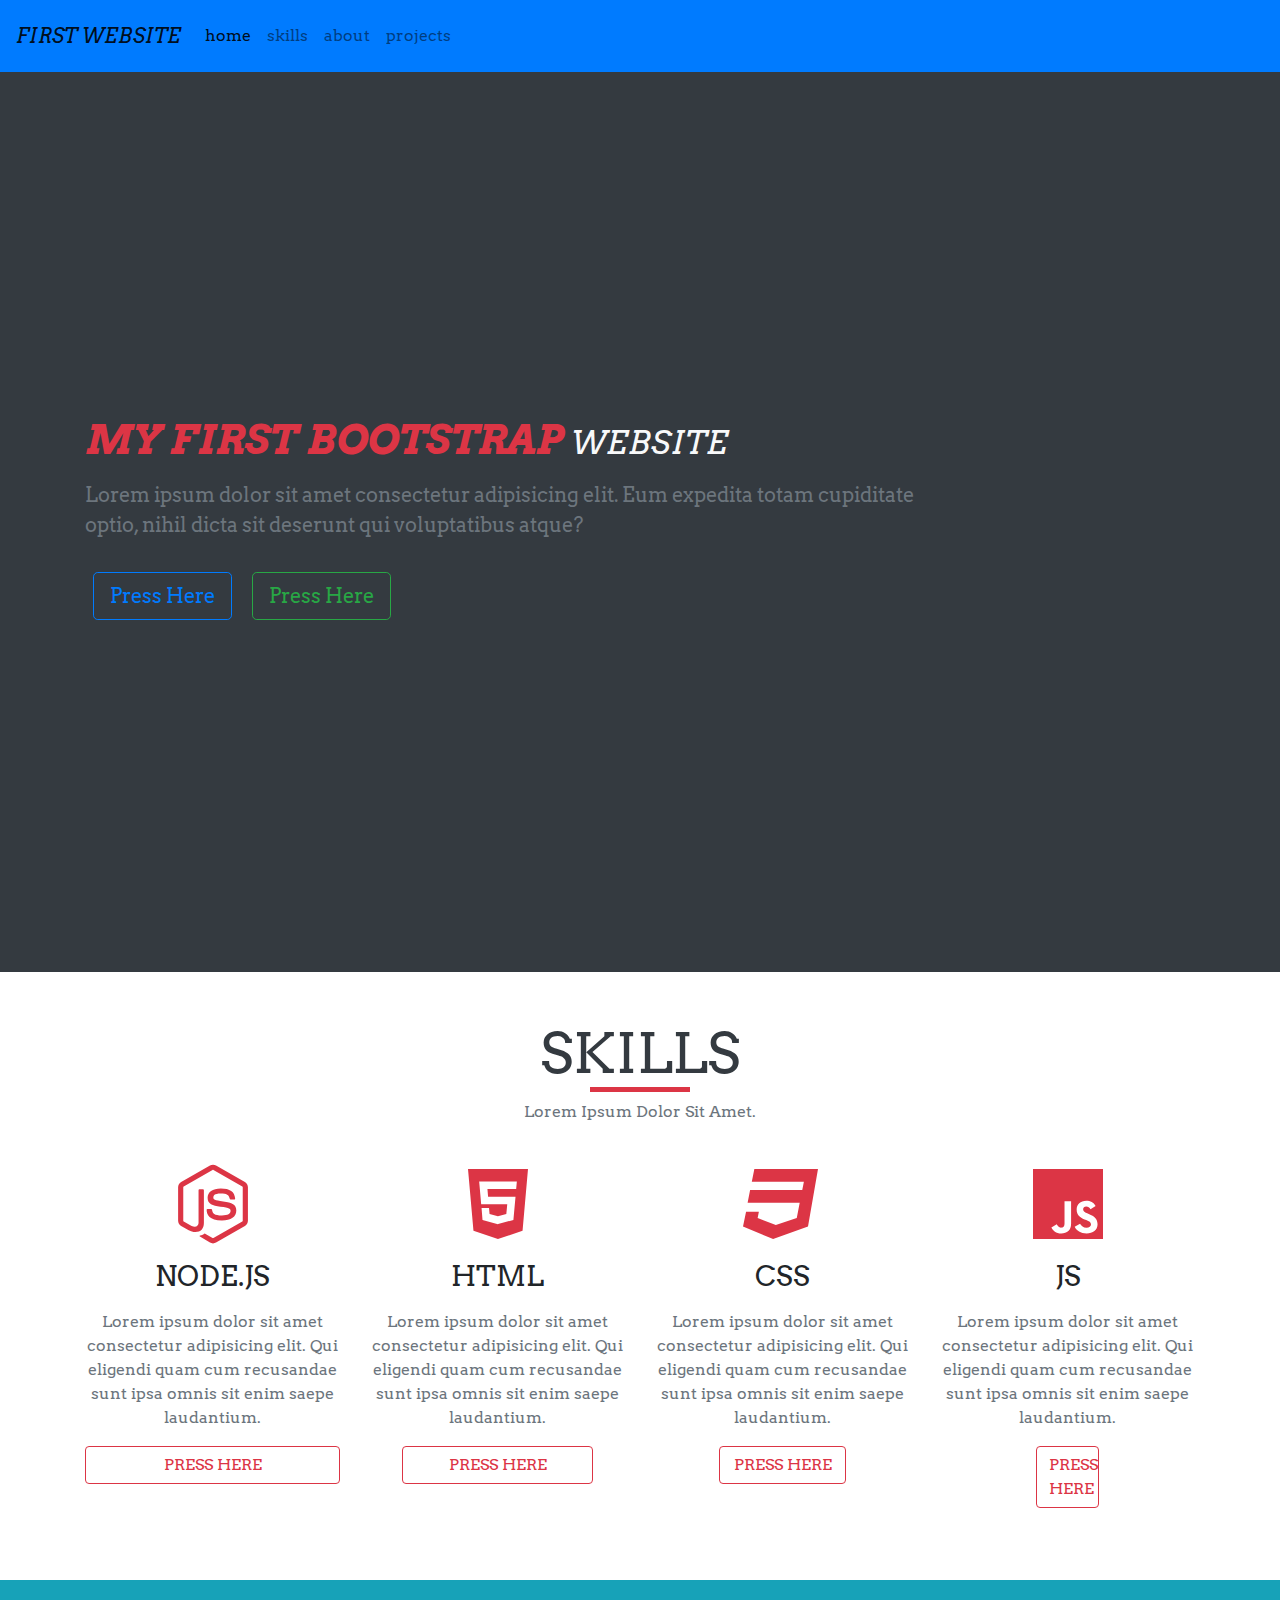
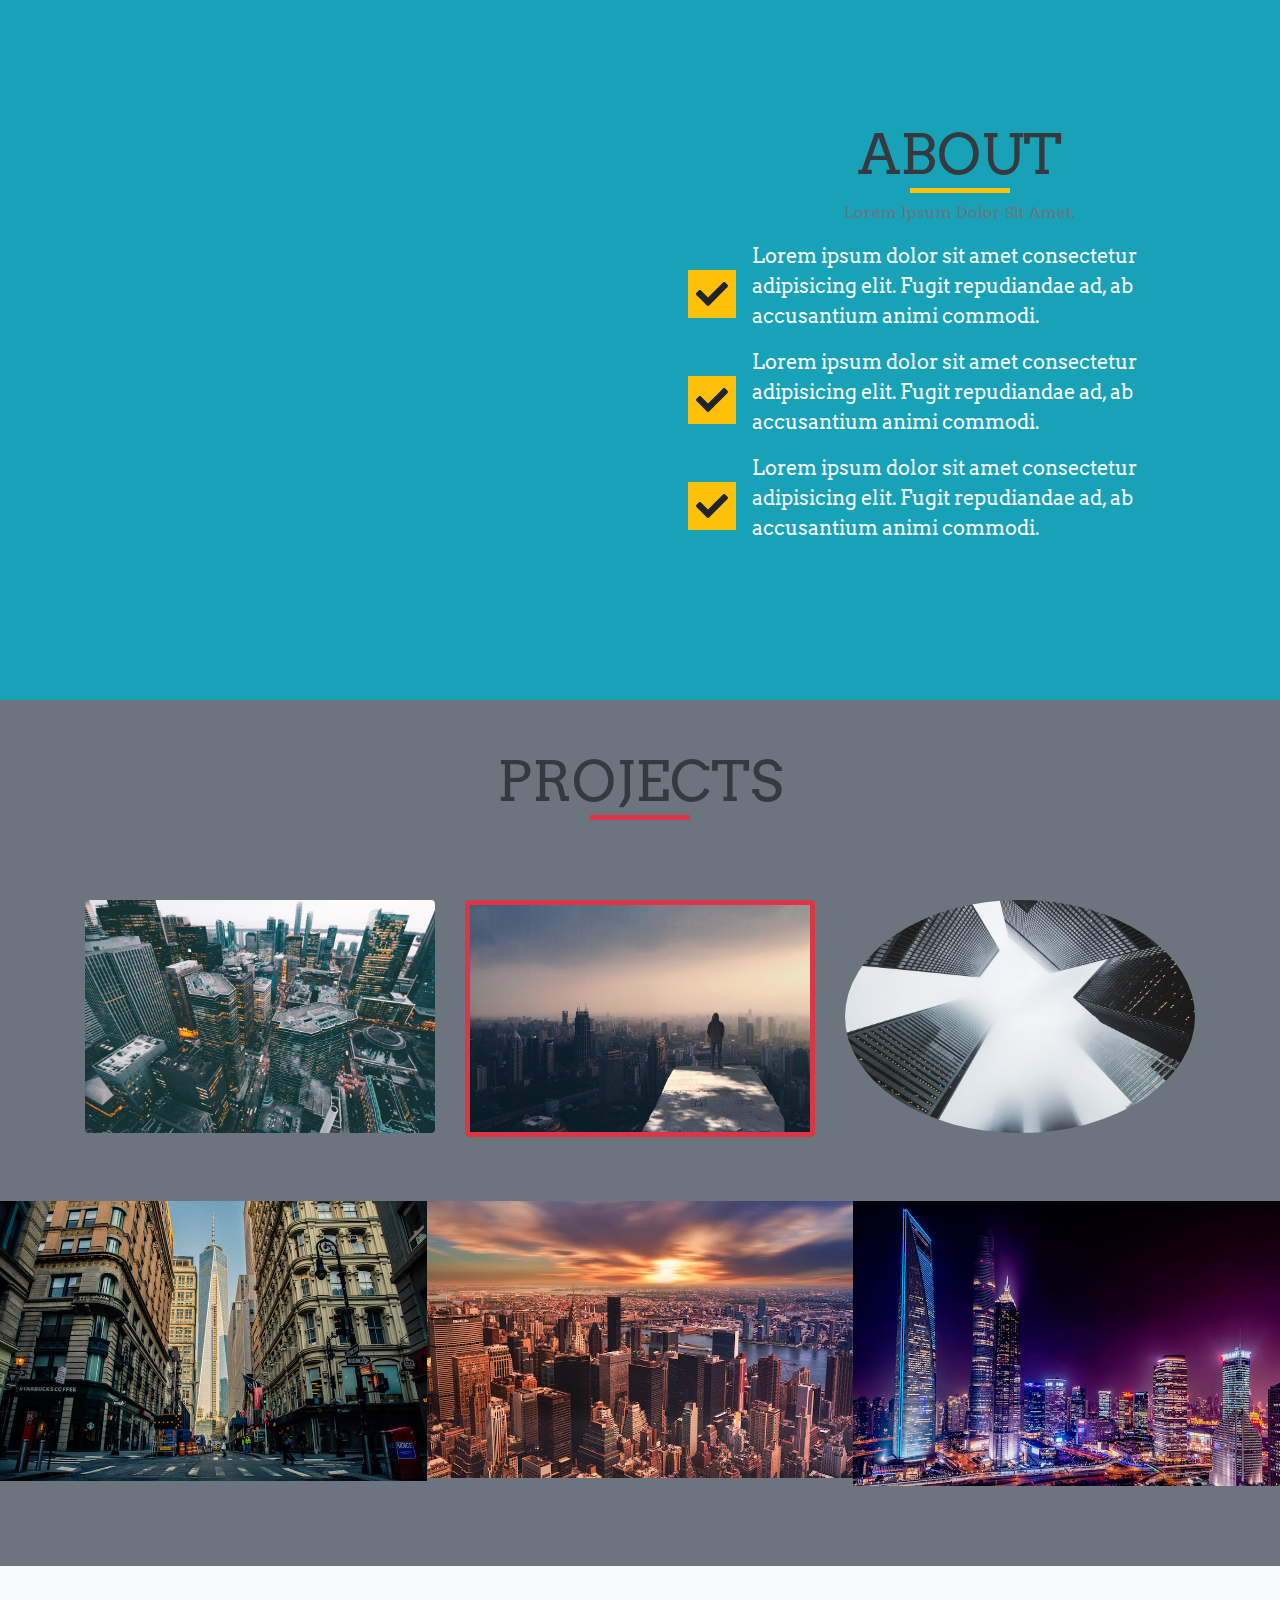
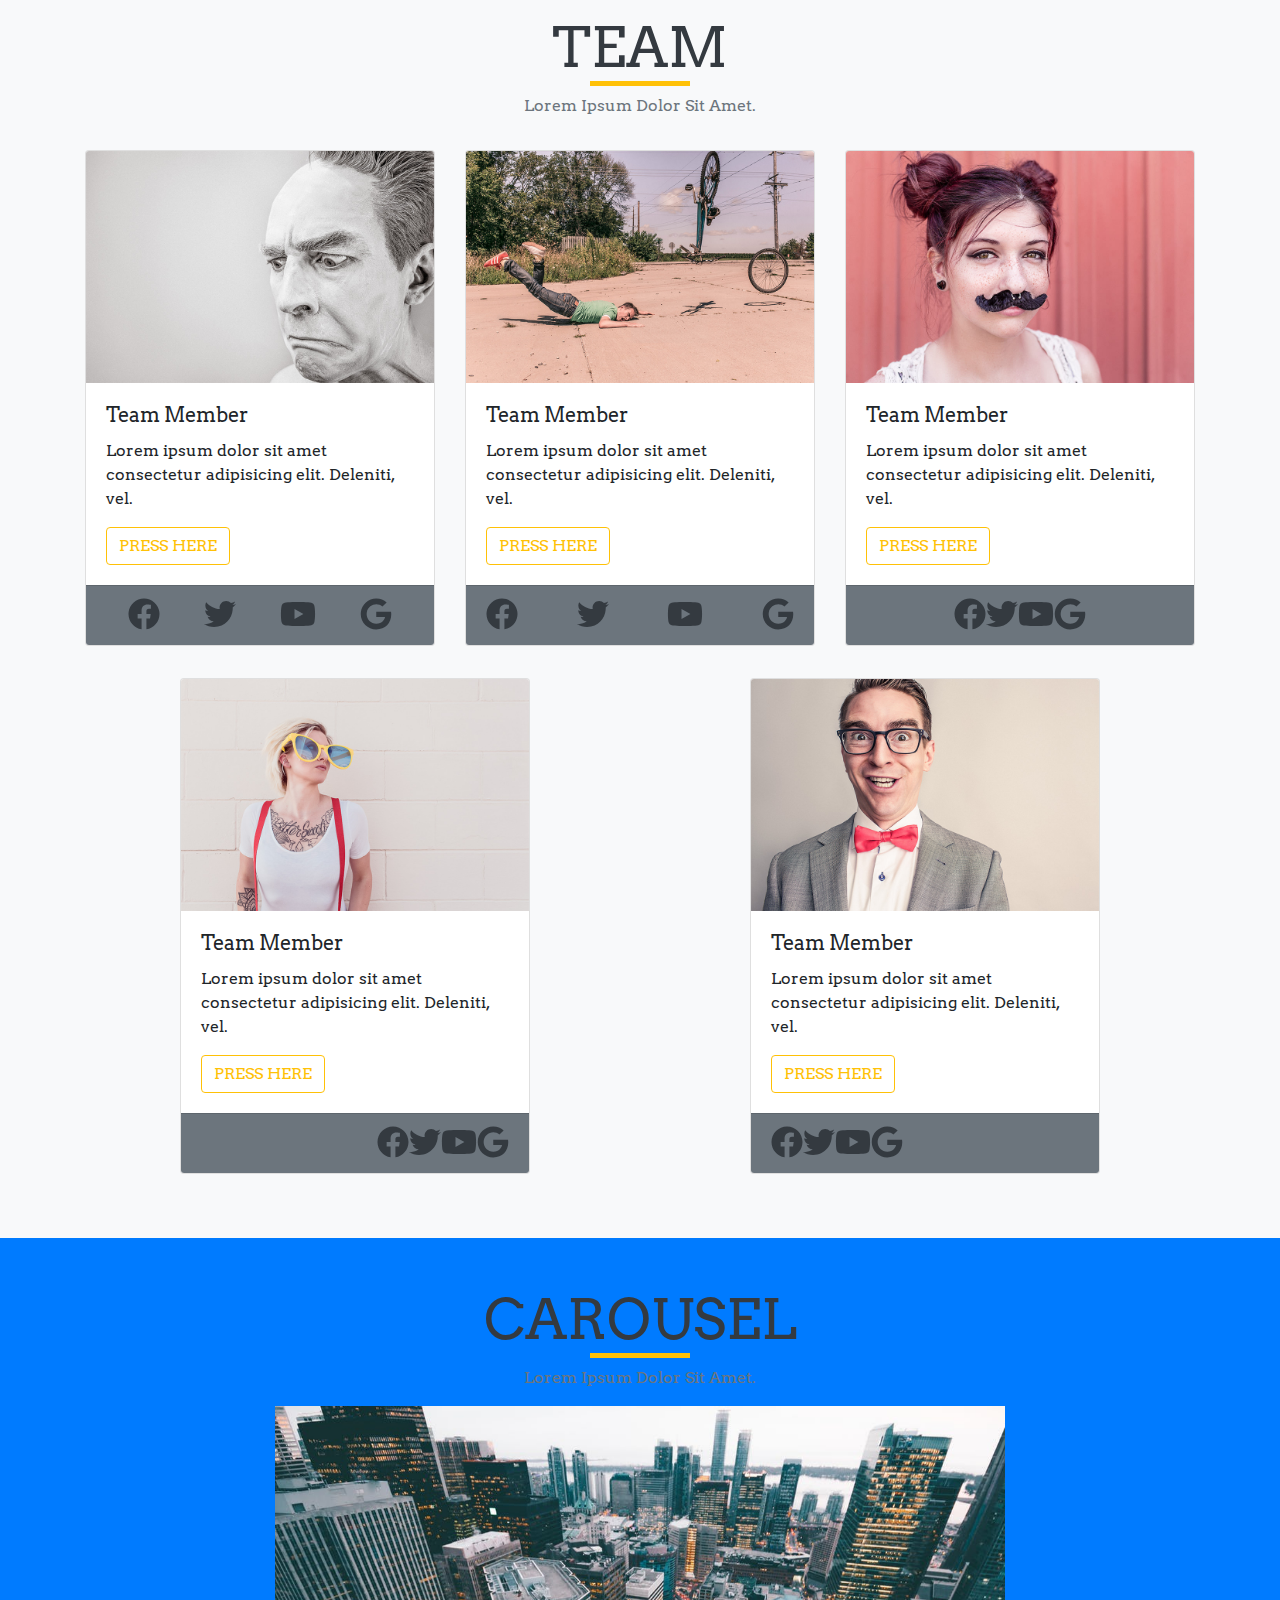
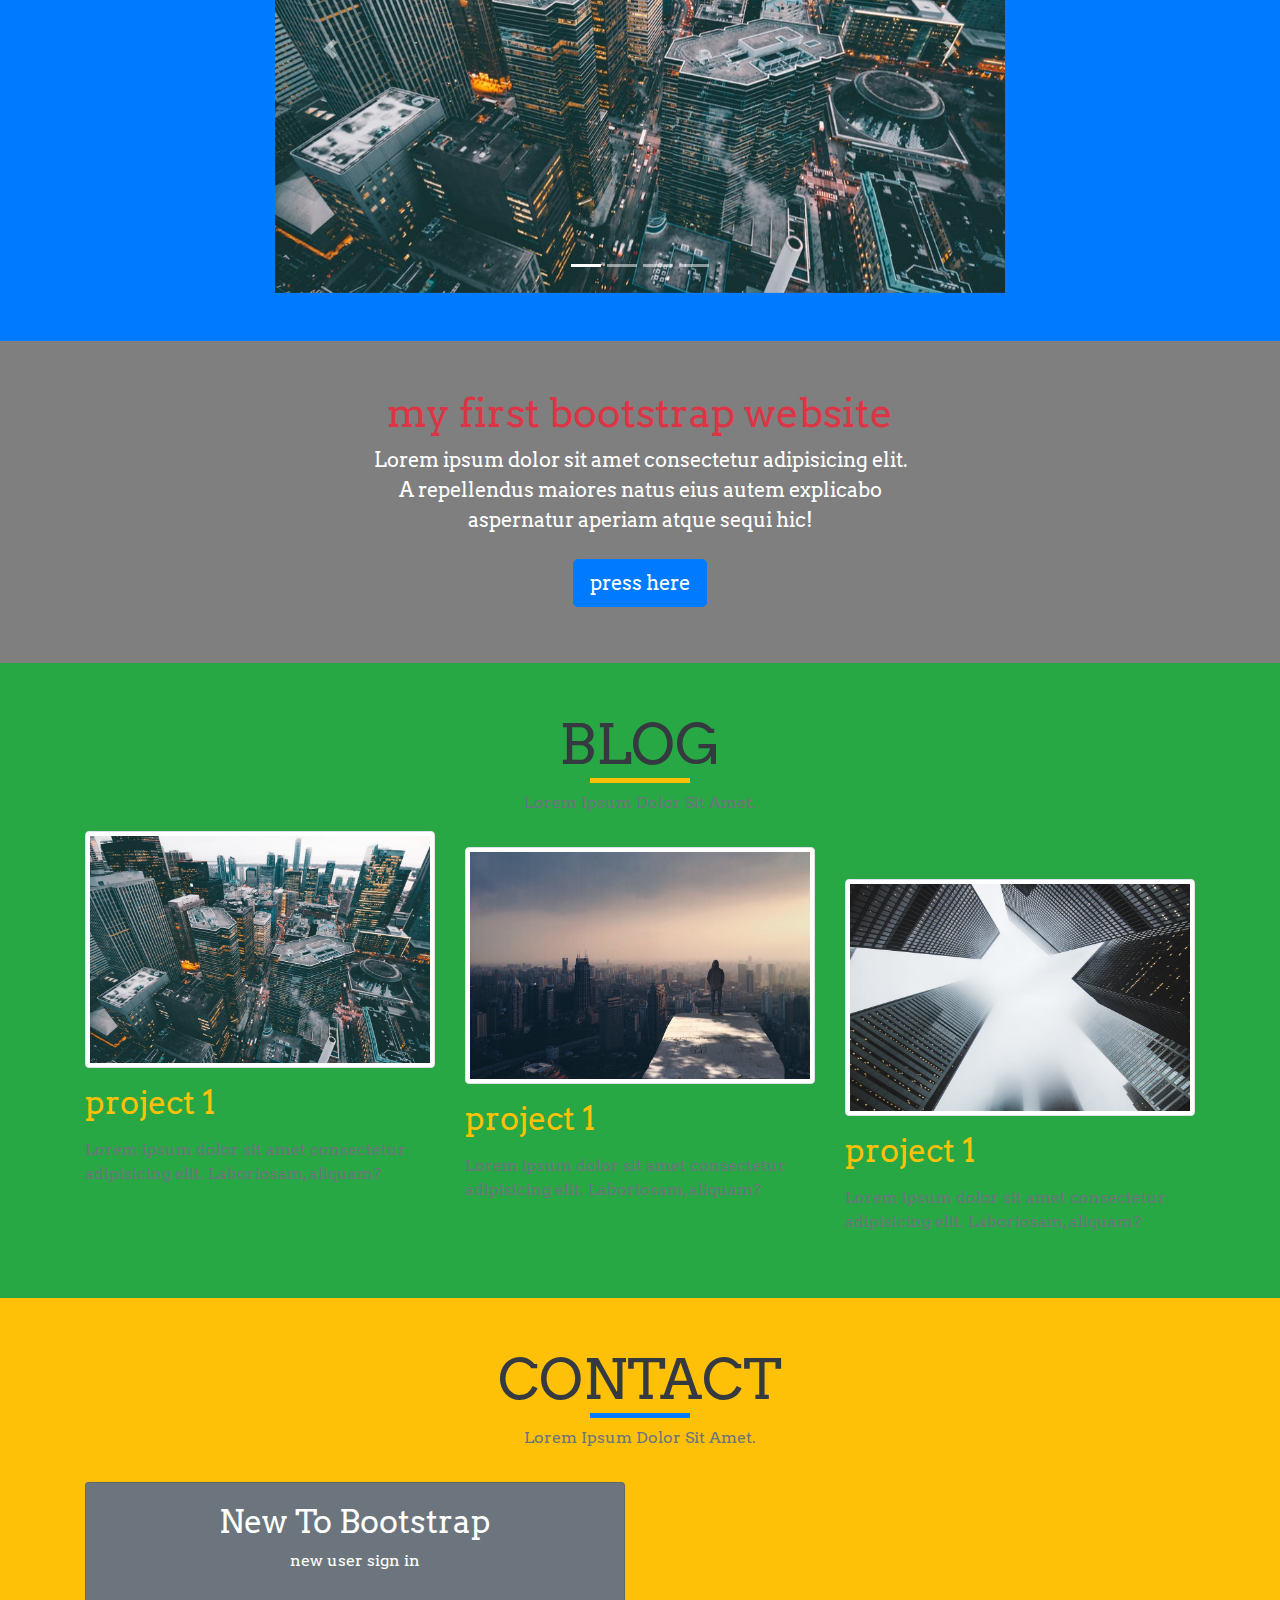
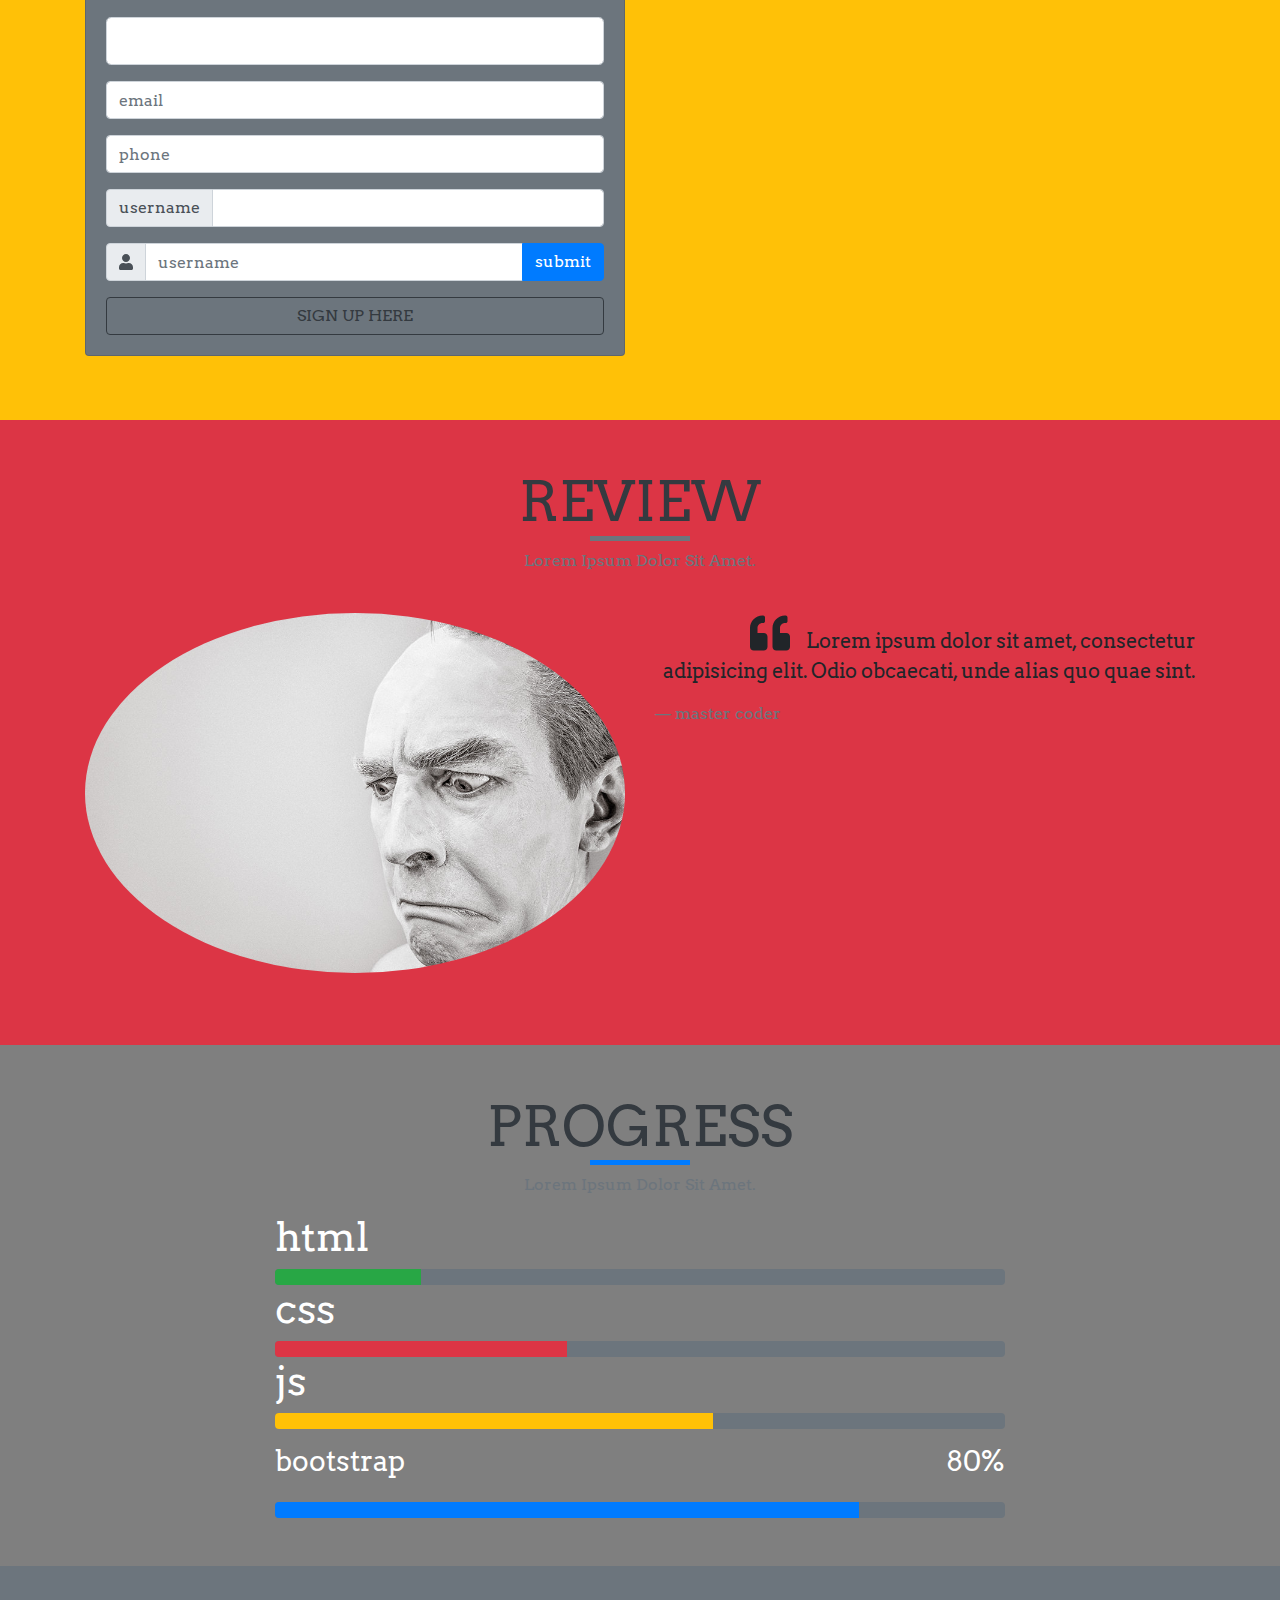
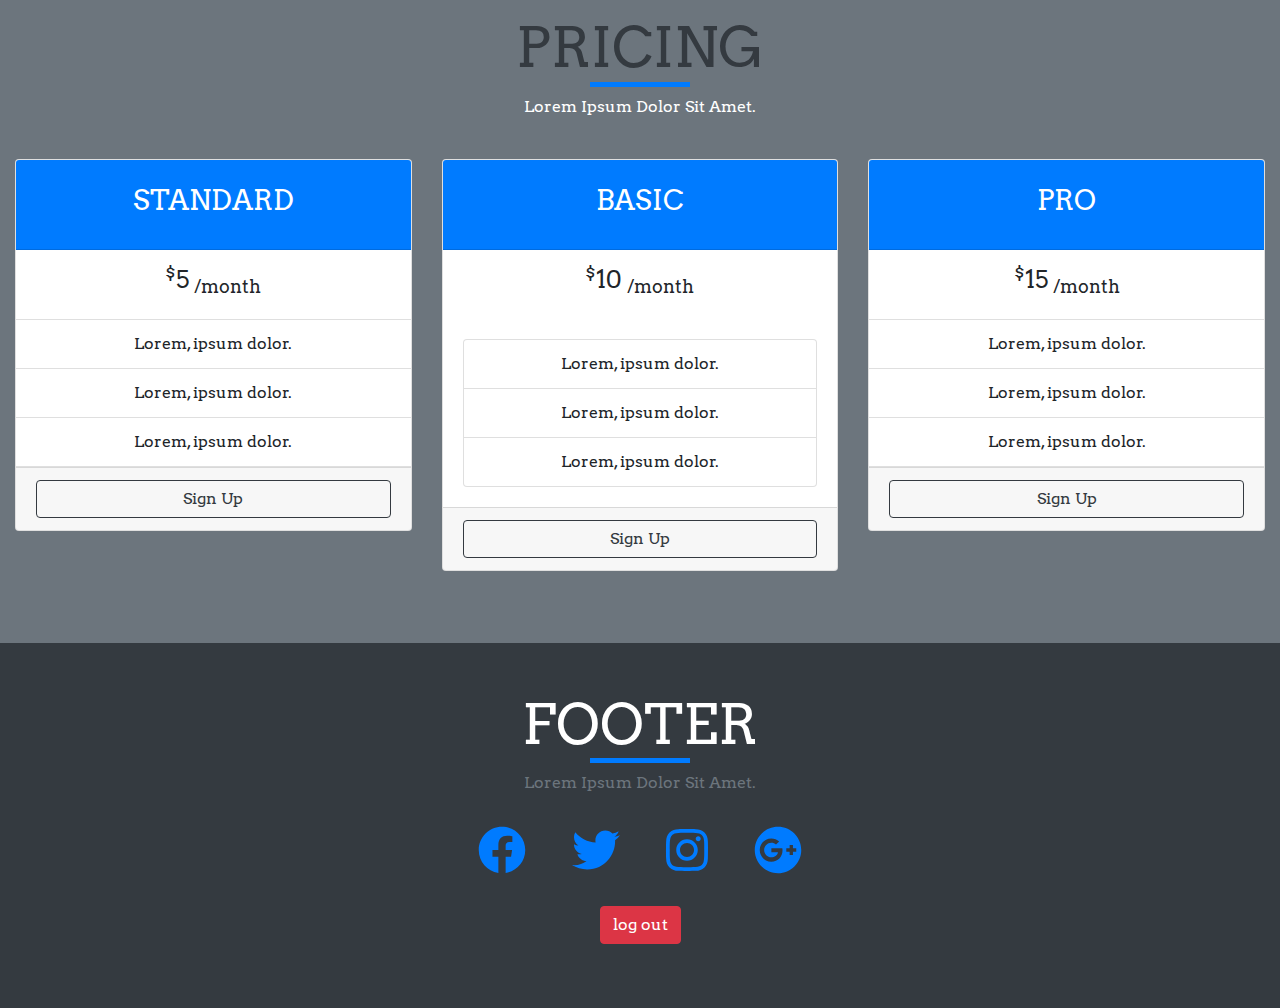
<file: index.html>
<!DOCTYPE html>
<html lang="en">
  <head>
    <meta charset="UTF-8" />
    <meta name="viewport" content="width=device-width, initial-scale=1.0" />
    <title>Document</title>
    <!-- bootstrap css -->
    <link rel="stylesheet" href="./css/bootstrap.min.css" />
    <!-- font-awesome -->
    <script src="./js/all.js"></script>
    <!-- google fonts -->
    <link
      href="https://fonts.googleapis.com/css2?family=Arvo:wght@700&family=Gaegu&display=swap"
      rel="stylesheet"
    />
    <!-- main css -->
    <link rel="stylesheet" href="./css/main.css" />
  </head>
  <body>
      <!-- navbar -->
      <nav class="navbar py-3 navbar-light navbar-expand-sm bg-primary">
          <!-- logo -->
          <a href="#" class="navbar-brand text-uppercase font-italic">first website</a>
          <button class="navbar-toggler" type="button" data-toggle="collapse" data-target="#navbarLinks">
              <span class="navbar-toggler-icon"></span>
          </button>
          <div class="collapse navbar-collapse" id="navbarLinks">
              <ul class="navbar-nav">
                  <li class="nav-item active"><a href="#header" class="nav-link">home</a></li>
                <li class="nav-item"><a href="#skills" class="nav-link">skills</a></li>
                <li class="nav-item"><a href="#about" class="nav-link">about</a></li>
                <li class="nav-item"><a href="#projects" class="nav-link">projects</a></li>
              </ul>
          </div>
      </nav>
      <!-- end of navbar -->
    <!-- header -->
    <header id="header" class="bg-dark">
      <div class="container">
        <div class="row height align-items-center">
          <div class="col">
            <h1 class="text-danger text-uppercase font-weight-bold font-italic">
              <strong>my first bootstrap</strong>
              <small class="text-light">website</small>
            </h1>
            <p class="text-muted lead py-2 w-75">
              Lorem ipsum dolor sit amet consectetur adipisicing elit. Eum
              expedita totam cupiditate optio, nihil dicta sit deserunt qui
              voluptatibus atque?
            </p>
            <a
              href="#"
              class="btn btn-outline-primary btn-lg m-2 text-capitalize"
              >press here</a
            >
            <a
              href="#"
              class="btn btn-outline-success btn-lg m-2 text-capitalize"
              >press here</a
            >
          </div>
        </div>
      </div>
    </header>
    <!-- end of header -->
    <!-- skills section -->
    <section id="skills" class="py-5 bg-white">
      <div class="container">
        <!-- title -->
        <div class="row">
          <div class="col text-center">
            <h1 class="display-4 text-uppercase text-dark mb-0">
              <strong>skills</strong>
            </h1>
            <div class="title-underline bg-danger"></div>
            <p class="mt-2 text-capitalize text-muted">
              Lorem ipsum dolor sit amet.
            </p>
          </div>
        </div>
        <!-- end of title -->
        <div class="row">
          <!-- single col -->
          <div class="col-md-6 col-lg-3 text-center my-4">
            <i class="fab fa-node-js fa-5x text-danger"></i>
            <h3 class="text-uppercase my-3">node.js</h3>
            <p class="text-muted">
              Lorem ipsum dolor sit amet consectetur adipisicing elit. Qui
              eligendi quam cum recusandae sunt ipsa omnis sit enim saepe
              laudantium.
            </p>
            <a href="#" class="btn btn-outline-danger btn-block text-uppercase"
              >press here</a
            >
          </div>
          <!-- end of single col -->
          <!-- single col -->
          <div class="col-md-6 col-lg-3 text-center my-4">
            <i class="fab fa-html5 fa-5x text-danger"></i>
            <h3 class="text-uppercase my-3">html</h3>
            <p class="text-muted">
              Lorem ipsum dolor sit amet consectetur adipisicing elit. Qui
              eligendi quam cum recusandae sunt ipsa omnis sit enim saepe
              laudantium.
            </p>
            <a href="#" class="btn btn-outline-danger w-75 text-uppercase"
              >press here</a
            >
          </div>
          <!-- end of single col -->
          <!-- single col -->
          <div class="col-md-6 col-lg-3 text-center my-4">
            <i class="fab fa-css3 fa-5x text-danger"></i>
            <h3 class="text-uppercase my-3">css</h3>
            <p class="text-muted">
              Lorem ipsum dolor sit amet consectetur adipisicing elit. Qui
              eligendi quam cum recusandae sunt ipsa omnis sit enim saepe
              laudantium.
            </p>
            <a href="#" class="btn btn-outline-danger w-50 text-uppercase"
              >press here</a
            >
          </div>
          <!-- end of single col -->
          <!-- single col -->
          <div class="col-md-6 col-lg-3 text-center my-4">
            <i class="fab fa-js fa-5x text-danger"></i>
            <h3 class="text-uppercase my-3">js</h3>
            <p class="text-muted">
              Lorem ipsum dolor sit amet consectetur adipisicing elit. Qui
              eligendi quam cum recusandae sunt ipsa omnis sit enim saepe
              laudantium.
            </p>
            <a href="#" class="btn btn-outline-danger w-25 text-uppercase"
              >press here</a
            >
          </div>
          <!-- end of single col -->
        </div>
      </div>
    </section>
    <!-- end of skills section -->
    <!-- about section -->
    <section id="about" class="bg-info">
      <div class="container-fluid">
        <div class="row">
          <!-- about img col -->
          <div class="col-md-6 about-picture height-80"></div>
          <!-- about text col -->
          <div
            class="col-md-6 about-text height-80 px-5 d-flex align-items-center justify-content-center"
          >
            <!-- this is for centering -->
            <div class="about-text-center">
              <!-- title -->
              <div class="row">
                <div class="col text-center">
                  <h1 class="display-4 text-uppercase text-dark mb-0">
                    <strong>about</strong>
                  </h1>
                  <div class="title-underline bg-warning"></div>
                  <p class="mt-2 text-capitalize text-muted">
                    Lorem ipsum dolor sit amet.
                  </p>
                </div>
              </div>
              <!-- end of title -->
              <!-- single item -->
              <div class="checkbox-item d-flex">
                <i
                  class="fas fa-check fa-3x p-2 bg-warning mr-3 align-self-center"
                ></i>
                <p class="text-light lead">
                  Lorem ipsum dolor sit amet consectetur adipisicing elit. Fugit
                  repudiandae ad, ab accusantium animi commodi.
                </p>
              </div>
              <!-- end of single item -->
              <!-- single item -->
              <div class="checkbox-item d-flex">
                <i
                  class="fas fa-check fa-3x p-2 bg-warning mr-3 align-self-center"
                ></i>
                <p class="text-light lead">
                  Lorem ipsum dolor sit amet consectetur adipisicing elit. Fugit
                  repudiandae ad, ab accusantium animi commodi.
                </p>
              </div>
              <!-- end of single item -->
              <!-- single item -->
              <div class="checkbox-item d-flex">
                <i
                  class="fas fa-check fa-3x p-2 bg-warning mr-3 align-self-center"
                ></i>
                <p class="text-light lead">
                  Lorem ipsum dolor sit amet consectetur adipisicing elit. Fugit
                  repudiandae ad, ab accusantium animi commodi.
                </p>
              </div>
              <!-- end of single item -->
            </div>
          </div>
        </div>
      </div>
    </section>
    <!-- end of about section -->
    <!-- projects -->
    <section id="projects" class="py-5 bg-secondary">
      <div class="container">
        <!-- title -->
        <div class="row">
          <div class="col text-center">
            <h1 class="display-4 text-uppercase text-dark mb-0">
              <strong>projects</strong>
            </h1>
            <div class="title-underline bg-danger"></div>
            <p class="mt-2 text-capitalize text-muted">
              Lorem ipsum dolor sit amet.
            </p>
          </div>
        </div>
        <!-- end of title -->
        <div class="row py-3">
          <!-- single project -->
          <div class="col-sm-6 col-md-4 my-3">
            <img
              src="./img/projects-1.jpeg"
              class="img-fluid rounded"
              alt="project"
            />
          </div>
          <!-- end of single project -->
          <!-- single project -->
          <div class="col-sm-6 col-md-4 my-3">
            <img
              src="./img/projects-2.jpeg"
              class="img-fluid img-thumbnail bg-danger border border-danger"
              alt="project"
            />
          </div>
          <!-- end of single project -->
          <!-- single project -->
          <div class="col-sm-6 col-md-4 my-3 mx-auto">
            <img
              src="./img/projects-3.jpeg"
              class="img-fluid rounded-circle"
              alt="project"
            />
          </div>
          <!-- end of single project -->
        </div>
      </div>
    <div class="row py-3 no-gutters">
        <!-- single project -->
        <div class="col-sm-6 col-md-4 my-3">
            <img src="./img/projects-4.jpeg" class="img-fluid " alt="project" />
        </div>
        <!-- end of single project -->
        <!-- single project -->
        <div class="col-sm-6 col-md-4 my-3">
            <img src="./img/projects-5.jpeg" class="img-fluid " alt="project" />
        </div>
        <!-- end of single project -->
        <!-- single project -->
        <div class="col-sm-6 col-md-4 my-3 mx-auto">
            <img src="./img/projects-6.jpeg" class="img-fluid " alt="project" />
        </div>
        <!-- end of single project -->
    </div>
    </div>
    </section>
    <!-- end of projects -->
    <!-- team section -->
    <section id="team" class="py-5 bg-light">
        <div class="container">
            <!-- title -->
            <div class="row">
                <div class="col text-center">
                    <h1 class="display-4 text-uppercase text-dark mb-0">
                        <strong>team</strong>
                    </h1>
                    <div class="title-underline bg-warning"></div>
                    <p class="mt-2 text-capitalize text-muted">
                        Lorem ipsum dolor sit amet.
                    </p>
                </div>
            </div>
            <!-- end of title -->
            <div class="row">
                <!-- team member -->
                <div class="col-md-6 col-lg-4 my-3">
                    <div class="card">
                        <img src="./img/team-1.jpg" alt="member" class="card-img-top">
                        <div class="card-body">
                            <h5 class="card-title text-capitalize">team member</h5>
                            <p class="card-text">Lorem ipsum dolor sit amet consectetur adipisicing elit. Deleniti, vel.</p>
                            <a href="#" class="btn btn-outline-warning text-uppercase">press here</a>
                        </div>
                        <div class="card-footer bg-secondary d-flex justify-content-around">
                            <a href="#">
                                <i class="fab fa-facebook fa-2x text-dark"></i>
                            </a>
                            <a href="#">
                                <i class="fab fa-twitter fa-2x text-dark"></i>
                            </a>
                            <a href="#">
                                <i class="fab fa-youtube fa-2x text-dark"></i>
                            </a>
                            <a href="#">
                                <i class="fab fa-google fa-2x text-dark"></i>
                            </a>
                        </div>
                    </div>
                </div>
                <!-- end of team member -->
                <!-- team member -->
                <div class="col-md-6 col-lg-4 my-3">
                    <div class="card">
                        <img src="./img/team-2.jpg" alt="member" class="card-img-top">
                        <div class="card-body">
                            <h5 class="card-title text-capitalize">team member</h5>
                            <p class="card-text">Lorem ipsum dolor sit amet consectetur adipisicing elit. Deleniti, vel.</p>
                            <a href="#" class="btn btn-outline-warning text-uppercase">press here</a>
                        </div>
                        <div class="card-footer bg-secondary d-flex justify-content-between">
                            <a href="#">
                                <i class="fab fa-facebook fa-2x text-dark"></i>
                            </a>
                            <a href="#">
                                <i class="fab fa-twitter fa-2x text-dark"></i>
                            </a>
                            <a href="#">
                                <i class="fab fa-youtube fa-2x text-dark"></i>
                            </a>
                            <a href="#">
                                <i class="fab fa-google fa-2x text-dark"></i>
                            </a>
                        </div>
                    </div>
                </div>
                <!-- end of team member -->
                <!-- team member -->
                <div class="col-md-6 col-lg-4 my-3">
                    <div class="card">
                        <img src="./img/team-3.jpg" alt="member" class="card-img-top">
                        <div class="card-body">
                            <h5 class="card-title text-capitalize">team member</h5>
                            <p class="card-text">Lorem ipsum dolor sit amet consectetur adipisicing elit. Deleniti, vel.</p>
                            <a href="#" class="btn btn-outline-warning text-uppercase">press here</a>
                        </div>
                        <div class="card-footer bg-secondary d-flex justify-content-center">
                            <a href="#">
                                <i class="fab fa-facebook fa-2x text-dark"></i>
                            </a>
                            <a href="#">
                                <i class="fab fa-twitter fa-2x text-dark"></i>
                            </a>
                            <a href="#">
                                <i class="fab fa-youtube fa-2x text-dark"></i>
                            </a>
                            <a href="#">
                                <i class="fab fa-google fa-2x text-dark"></i>
                            </a>
                        </div>
                    </div>
                </div>
                <!-- end of team member -->
                <!-- team member -->
                <div class="col-md-6 col-lg-4 my-3 mx-auto">
                    <div class="card">
                        <img src="./img/team-4.jpg" alt="member" class="card-img-top">
                        <div class="card-body">
                            <h5 class="card-title text-capitalize">team member</h5>
                            <p class="card-text">Lorem ipsum dolor sit amet consectetur adipisicing elit. Deleniti, vel.</p>
                            <a href="#" class="btn btn-outline-warning text-uppercase">press here</a>
                        </div>
                        <div class="card-footer bg-secondary d-flex justify-content-end ">
                            <a href="#">
                                <i class="fab fa-facebook fa-2x text-dark"></i>
                            </a>
                            <a href="#">
                                <i class="fab fa-twitter fa-2x text-dark"></i>
                            </a>
                            <a href="#">
                                <i class="fab fa-youtube fa-2x text-dark"></i>
                            </a>
                            <a href="#">
                                <i class="fab fa-google fa-2x text-dark"></i>
                            </a>
                        </div>
                    </div>
                </div>
                <!-- end of team member -->
                <!-- team member -->
                <div class="col-md-6 col-lg-4 my-3 mx-auto">
                    <div class="card">
                        <img src="./img/team-5.jpg" alt="member" class="card-img-top">
                        <div class="card-body">
                            <h5 class="card-title text-capitalize">team member</h5>
                            <p class="card-text">Lorem ipsum dolor sit amet consectetur adipisicing elit. Deleniti, vel.</p>
                            <a href="#" class="btn btn-outline-warning text-uppercase">press here</a>
                        </div>
                        <div class="card-footer bg-secondary d-flex justify-content-start ">
                            <a href="#">
                                <i class="fab fa-facebook fa-2x text-dark"></i>
                            </a>
                            <a href="#">
                                <i class="fab fa-twitter fa-2x text-dark"></i>
                            </a>
                            <a href="#">
                                <i class="fab fa-youtube fa-2x text-dark"></i>
                            </a>
                            <a href="#">
                                <i class="fab fa-google fa-2x text-dark"></i>
                            </a>
                        </div>
                    </div>
                </div>
                <!-- end of team member -->
            </div>
        </div>
    </section>
    <!-- end of team section -->
    <!-- carousel section -->
    <section id="carousel" class="py-5 bg-primary">
        <div class="container">
            <!-- title -->
            <div class="row">
                <div class="col text-center">
                    <h1 class="display-4 text-uppercase text-dark mb-0">
                        <strong>carousel</strong>
                    </h1>
                    <div class="title-underline bg-warning"></div>
                    <p class="mt-2 text-capitalize text-muted">
                        Lorem ipsum dolor sit amet.
                    </p>
                </div>
            </div>
            <!-- end of title -->
            <div class="row">
                <div class="col-md-8 mx-auto text-center">
                    <div id="example" class="carousel slide" data-ride="carousel">
                        <!-- indicators -->
                        <ul class="carousel-indicators">
                            <li dta-target="#example" data-slide-to="0" class="active"></li>
                            <li dta-target="#example" data-slide-to="1" ></li>
                            <li dta-target="#example" data-slide-to="2"></li>
                            <li dta-target="#example" data-slide-to="3"></li>
                        </ul>
                        <!-- images -->
                        <div class="carousel-inner">
                            <div class="carousel-item active">
                                <img src="./img/projects-1.jpeg" alt="project" class="d-block w-100">
                            </div>
                            <div class="carousel-item">
                                <img src="./img/projects-2.jpeg" alt="project" class="d-block w-100">
                            </div>
                            <div class="carousel-item">
                                <img src="./img/projects-3.jpeg" alt="project" class="d-block w-100">
                            </div>
                            <div class="carousel-item">
                                <img src="./img/projects-4.jpeg" alt="project" class="d-block w-100">
                            </div>
                        </div>
                        <!-- end of images -->
                        <!-- controls -->
                        <a href="#example" class="carousel-control-prev" data-slide="prev">
                            <span class="carousel-control-prev-icon"></span>
                        </a>
                        <a href="#example" class="carousel-control-next" data-slide="next">
                            <span class="carousel-control-next-icon"></span>
                        </a>
                        <!-- end of controls -->
                    </div>
                </div>
            </div>
        </div>
    </section>
    <!-- end of carousel section -->
    <!-- filler section -->
    <section id="filler" class="p-5">
        <div class="container">
            <div class="row">
                <div class="col-md-6 mx-auto text-center">
                    <h1 class="text-danger">my first bootstrap website</h1>
                    <p class="lead text-white">Lorem ipsum dolor sit amet consectetur adipisicing elit. A repellendus maiores natus eius autem explicabo aspernatur aperiam atque sequi hic!</p>
                    <a href="#" class="btn btn-lg btn-primary m-2">press here</a>
                </div>
            </div>
        </div>
    </section>
    <!-- end of filler section -->
    <!--  blog section -->
    <section id="blog" class="p-5 bg-success">
        <div class="container">
            <!-- title -->
            <div class="row">
                <div class="col text-center">
                    <h1 class="display-4 text-uppercase text-dark mb-0">
                        <strong>blog</strong>
                    </h1>
                    <div class="title-underline bg-warning"></div>
                    <p class="mt-2 text-capitalize text-muted">
                        Lorem ipsum dolor sit amet.
                    </p>
                </div>
            </div>
            <!-- end of title -->
            <div class="row">
                <div class="col-md-4">
                    <img src="./img/projects-1.jpeg" alt="" class="img-fluid img-thumbnail">
                    <h2 class="my-3 text-warning">project 1</h2>
                    <p class="text-muted">Lorem ipsum dolor sit amet consectetur adipisicing elit. Laboriosam, aliquam?</p>
                </div>
                <div class="col-md-4 mt-3">
                    <img src="./img/projects-2.jpeg" alt="" class="img-fluid img-thumbnail">
                    <h2 class="my-3 text-warning">project 1</h2>
                    <p class="text-muted">Lorem ipsum dolor sit amet consectetur adipisicing elit. Laboriosam, aliquam?</p>
                </div>
                <div class="col-md-4 mt-5">
                    <img src="./img/projects-3.jpeg" alt="" class="img-fluid img-thumbnail">
                    <h2 class="my-3 text-warning">project 1</h2>
                    <p class="text-muted">Lorem ipsum dolor sit amet consectetur adipisicing elit. Laboriosam, aliquam?</p>
                </div>
            </div>
        </div>
    </section>
    <!-- end of blog section -->
    <!-- contact section -->
    <section id="contact" class="py-5 bg-warning">
        <div class="container">
            <!-- title -->
            <div class="row">
                <div class="col text-center">
                    <h1 class="display-4 text-uppercase text-dark mb-0">
                        <strong>contact</strong>
                    </h1>
                    <div class="title-underline bg-primary"></div>
                    <p class="mt-2 text-capitalize text-muted">
                        Lorem ipsum dolor sit amet.
                    </p>
                </div>
            </div>
            <!-- end of title -->
            <div class="row">
                <div class="col-md-6 my-3">
                    <div class="card card-body bg-secondary"><!-- title -->
                    <div class="card-title text-center text-white">
                        <h2 class="text-capitalize">new to bootstrap</h2>
                        <p>new user sign in</p>
                    </div>
                    <!-- end of title -->
                    <form>
                        <!-- simple form -->
                        <div class="form-group mt-3">
                            <input type="text" class="form-control form-control-lg" id="name">
                        </div>
                        <!-- email -->
                        <div class="form-group mt-3">
                            <input type="email" class="form-control" id="email" placeholder="email">
                        </div>
                        <!-- phone -->
                        <div class="form-group mt-3">
                            <input type="tel" class="form-control" id="phone" placeholder="phone">
                        </div>
                        <!-- input group -->
                        <div class="input-group my-3">
                            <div class="input-group-prepend">
                                <span class="input-group-text">username</span>
                            </div>
                                <input type="text" class="form-control" id="group-username">
                        </div>
                        <!-- font-awesome -->
                        <div class="input-group my-3">
                            <!-- prepend -->
                            <div class="input-group-prepend">
                                <span class="input-group-text">
                                    <i class="fas fa-user"></i>
                                </span>
                            </div>
                            <!-- end of prepend -->
                            <input type="text" class="form-control" id="group-username-1" placeholder="username">
                            <div class="input-group-append">
                                <button class="btn btn-primary">submit</button>
                            </div>
                        </div>
                        <button class="btn btn-outline-dark btn-block text-uppercase">Sign up here</button>
                    </form>
                </div>
            </div>
                <!-- google maps -->
                <div class="col-md-6 my-3">
                    <div class="embed-responsive embed-responsive-4by3">
                        <iframe class="embed-responsive-item"
                            src="https://www.google.com/maps/embed?pb=!1m18!1m12!1m3!1d227821.93444804943!2d80.8020834180529!3d26.84892899016109!2m3!1f0!2f0!3f0!3m2!1i1024!2i768!4f13.1!3m3!1m2!1s0x399bfd991f32b16b%3A0x93ccba8909978be7!2sLucknow%2C%20Uttar%20Pradesh!5e0!3m2!1sen!2sin!4v1592724148198!5m2!1sen!2sin"
                            width="600" height="450" frameborder="0" style="border:0;" allowfullscreen="" aria-hidden="false"
                            tabindex="0"></iframe>
                    </div>
                </div>
            </div>
        
        </div>
    </section>
    <!-- end of contact section -->
    <!-- review section -->
    <section id="review" class="py-5 bg-danger">
        <div class="container">
            <!-- title -->
            <div class="row">
                <div class="col text-center">
                    <h1 class="display-4 text-uppercase text-dark mb-0">
                        <strong>review</strong>
                    </h1>
                    <div class="title-underline bg-secondary"></div>
                    <p class="mt-2 text-capitalize text-muted">
                        Lorem ipsum dolor sit amet.
                    </p>
                </div>
            </div>
            <!-- end of title -->
            <div class="row">
                <div class="col-md-6 my-4">
                    <img src="./img/team-1.jpg" alt="" class="img-fluid rounded-circle d-none d-md-block">
                </div>
                <div class="col-md-6 my-4">
                    <blockquote class="blockquote text-right">
                        <p><i class="fas fa-quote-left fa-2x mr-3"></i>Lorem ipsum dolor sit amet, consectetur adipisicing elit. Odio obcaecati, unde alias quo quae sint.</p>
                        <footer class="blockquote-footer text-left">master coder</footer>
                    </blockquote>
                </div>
            </div>
        </div>
    </section>
    <!-- end of review section -->
    <!-- progress section -->
    <section id="progress" class="p-5">
        <div class="container">
            <!-- title -->
            <div class="row">
                <div class="col text-center">
                    <h1 class="display-4 text-uppercase text-dark mb-0">
                        <strong>progress</strong>
                    </h1>
                    <div class="title-underline bg-primary"></div>
                    <p class="mt-2 text-capitalize text-muted">
                        Lorem ipsum dolor sit amet.
                    </p>
                </div>
            </div>
            <!-- end of title -->
            <div class="row">
                <div class="col-md-8 mx-auto">
                    <!-- progress single bar -->
                    <h1 class="text-white">html</h1>
                    <div class="progress bg-secondary">
                        <div class="progress-bar bg-success" style="width: 20%;"></div>
                    </div>
                    <!-- progress single bar -->
                    <h1 class="text-white">css</h1>
                    <div class="progress bg-secondary">
                        <div class="progress-bar bg-danger" style="width: 40%;"></div>
                    </div>
                    <!-- progress single bar -->
                    <h1 class="text-white">js</h1>
                    <div class="progress bg-secondary">
                        <div class="progress-bar bg-warning" style="width: 60%;"></div>
                    </div>
                    <!-- progress single bar -->
                    <div class="prog my-3 text-white d-flex justify-content-between">
                        <h3>bootstrap</h3>
                        <h3>80%</h3>
                    </div>
                    <div class="progress bg-secondary">
                        <div class="progress-bar bg-primary" style="width: 80%;"></div>
                    </div>
                </div>
            </div>
        </div>
    </section>
    <!-- end of progress section -->
    <!-- pricing section -->
    <section id="pricing" class="py-5 bg-secondary">
        <div class="container-fluid">
            <!-- title -->
            <div class="row">
                <div class="col text-center">
                    <h1 class="display-4 text-uppercase text-dark mb-0">
                        <strong>pricing</strong>
                    </h1>
                    <div class="title-underline bg-primary"></div>
                    <p class="mt-2 text-capitalize text-white">
                        Lorem ipsum dolor sit amet.
                    </p>
                </div>
            </div>
            <!-- end of title -->
            <div class="row">
                <!-- card -->
                <div class="col-md-4 my-4">
                    <div class="card">
                        <!-- card header -->
                        <div class="card-header bg-primary text-white text-uppercase text-center py-4">
                            <h3>standard</h3>
                        </div>
                        <!-- card title -->
                        <div class="card-title text-center my-3">
                            <h4>
                                <sup>$</sup>5
                                <sub>/month</sub>
                            </h4>
                        </div>
                        <!-- list -->
                        <ul class="list-group list-group-flush text-center">
                            <li class="list-group-item">Lorem, ipsum dolor.</li>
                            <li class="list-group-item">Lorem, ipsum dolor.</li>
                            <li class="list-group-item">Lorem, ipsum dolor.</li>
                        </ul>
                        <!-- card footer -->
                        <div class="card-footer">
                            <a href="#" class="btn btn-outline-dark btn-block text-capitalize">sign up</a>
                        </div>
                    </div>
                </div>
                <!-- end of card -->
                <!-- card -->
                <div class="col-md-4 my-4">
                    <div class="card">
                        <!-- card header -->
                        <div class="card-header bg-primary text-white text-uppercase text-center py-4">
                            <h3>basic</h3>
                        </div>
                        <!-- card title -->
                        <div class="card-title text-center my-3">
                            <h4>
                                <sup>$</sup>10
                                <sub>/month</sub>
                            </h4>
                        </div>
                        <!-- list -->
                        <div class="card-body">
                            <ul class="list-group text-center">
                                <li class="list-group-item">Lorem, ipsum dolor.</li>
                                <li class="list-group-item">Lorem, ipsum dolor.</li>
                                <li class="list-group-item">Lorem, ipsum dolor.</li>
                            </ul>
                        </div>
                        
                        <!-- card footer -->
                        <div class="card-footer">
                            <a href="#" class="btn btn-outline-dark btn-block text-capitalize">sign up</a>
                        </div>
                    </div>
                </div>
                <!-- end of card -->
                <!-- card -->
                <div class="col-md-4 my-4">
                    <div class="card">
                        <!-- card header -->
                        <div class="card-header bg-primary text-white text-uppercase text-center py-4">
                            <h3>pro</h3>
                        </div>
                        <!-- card title -->
                        <div class="card-title text-center my-3">
                            <h4>
                                <sup>$</sup>15
                                <sub>/month</sub>
                            </h4>
                        </div>
                        <!-- list -->
                        <ul class="list-group list-group-flush text-center">
                            <li class="list-group-item">Lorem, ipsum dolor.</li>
                            <li class="list-group-item">Lorem, ipsum dolor.</li>
                            <li class="list-group-item">Lorem, ipsum dolor.</li>
                        </ul>
                        <!-- card footer -->
                        <div class="card-footer">
                            <a href="#" class="btn btn-outline-dark btn-block text-capitalize">sign up</a>
                        </div>
                    </div>
                </div>
                <!-- end of card -->
            </div>
        </div>
    </section>
    <!-- end of pricing section -->
    <!-- footer section -->
    <footer id="footer" class="bg-dark py-5">
        <div class="container">
            <!-- title -->
            <div class="row">
                <div class="col text-center">
                    <h1 class="display-4 text-uppercase text-white mb-0">
                        <strong>footer</strong>
                    </h1>
                    <div class="title-underline bg-primary"></div>
                    <p class="mt-2 text-capitalize text-muted">
                        Lorem ipsum dolor sit amet.
                    </p>
                </div>
            </div>
            <!-- end of title -->
            <div class="row">
                <div class="col text-center">
                    <a href="#" class="btn">
                        <i class="fab fa-facebook fa-3x text-primary m-2"></i>
                    </a>
                    <a href="#" class="btn">
                        <i class="fab fa-twitter fa-3x text-primary m-2"></i>
                    </a>
                    <a href="#" class="btn">
                        <i class="fab fa-instagram fa-3x text-primary m-2"></i>
                    </a>
                    <a href="#" class="btn">
                        <i class="fab fa-google-plus fa-3x text-primary m-2"></i>
                    </a>
                    <button class="btn btn-danger d-block mx-auto my-3" data-toggle="modal" data-target="#modal">log out</button>
                </div>
            </div>
        </div>
    </footer>
    <!-- end of footer section -->
    <!-- modal -->
    <div class="modal fade" id="modal">
        <div class="modal-dialog">
            <div class="modal-content">
                <!-- modal header -->
                <div class="modal-header">
                    <h3 class="modal-title">so sorry to see you leave</h3>
                    <button type="button" class="close" data-dismiss="modal">&times;</button>
                </div>
                <!-- modal body -->
                <div class="modal-body">
                    <p>this is some random text in modal body</p>
                </div>
                <!-- modal footer -->
                <div class="modal-footer">
                    <button type="button" class="btn btn-danger" data-dismiss="modal">close</button>
                </div>
            </div>
        </div>
    </div>
    <!-- jquery -->
    <script src="./js/jquery-3.5.1.min.js"></script>
    <!-- bootstrap js -->
    <script src="./js/bootstrap.bundle.min.js"></script>
  </body>
</html>
</file>
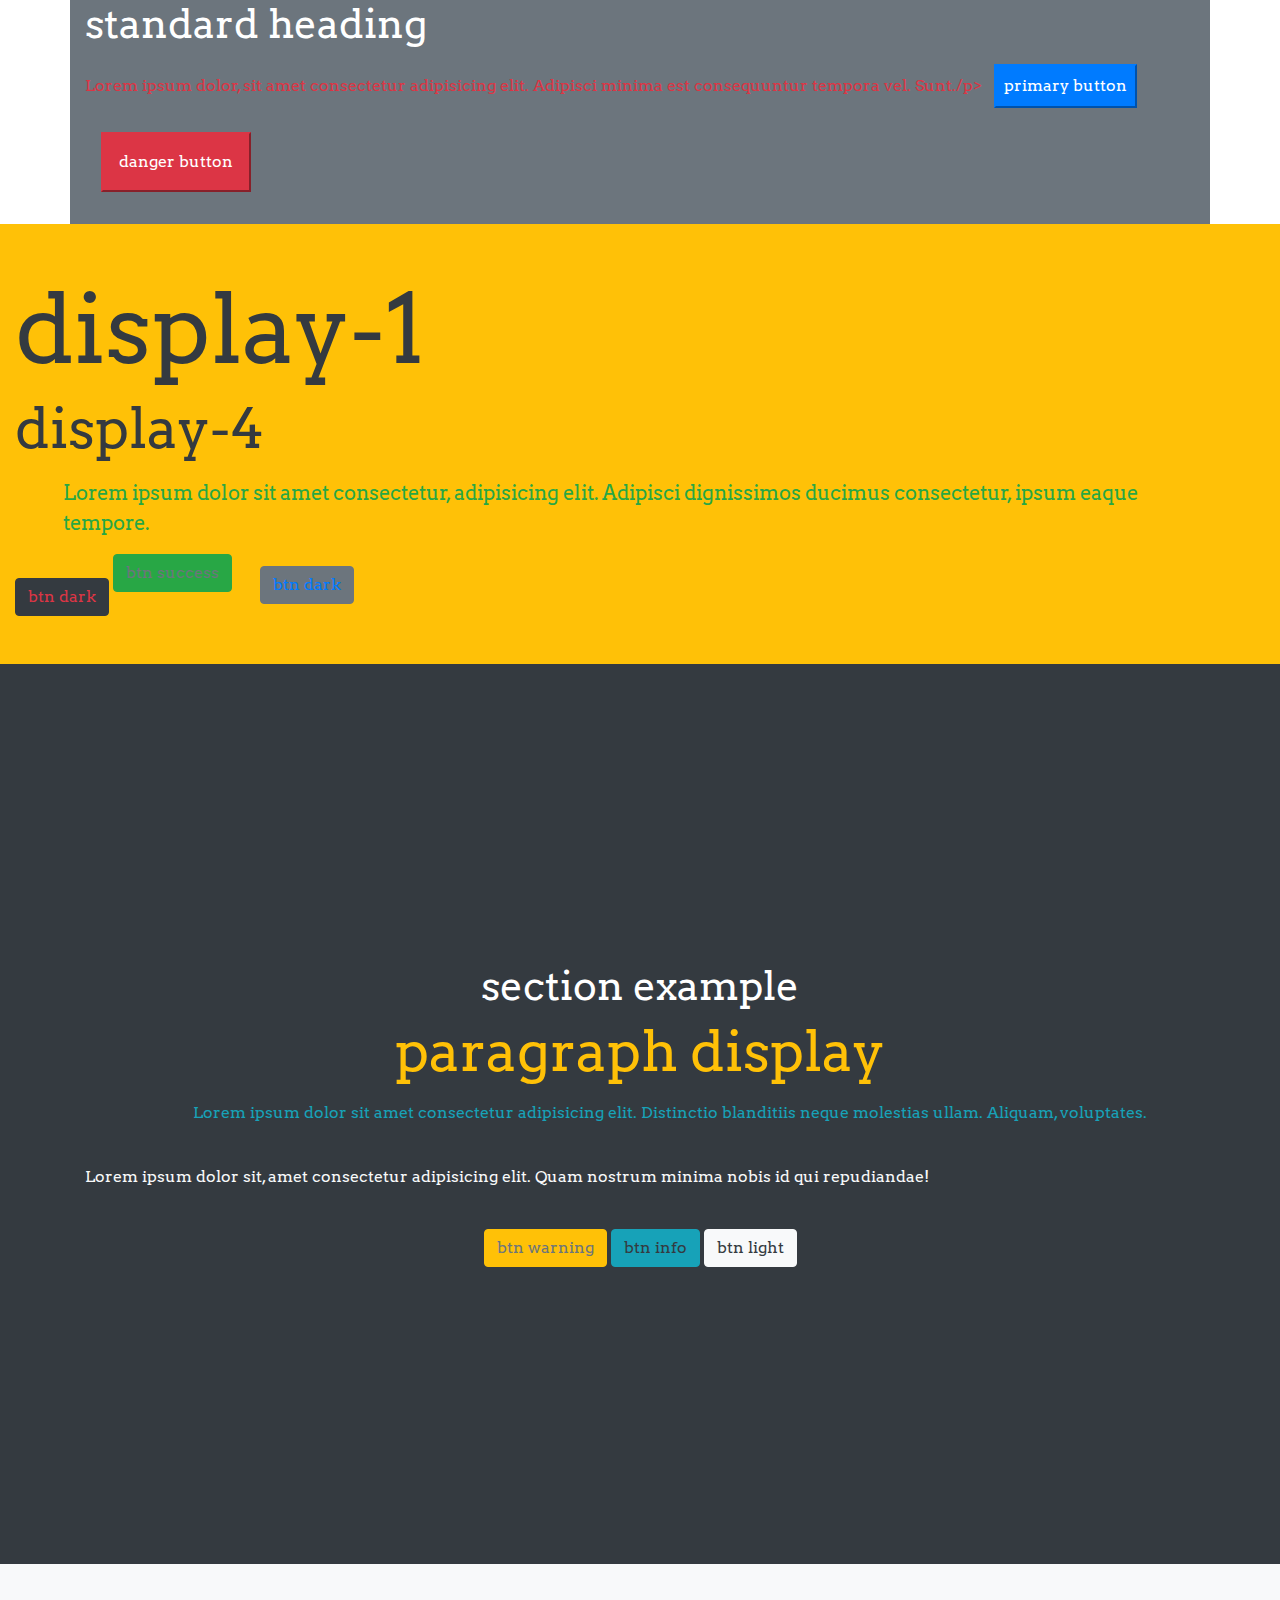
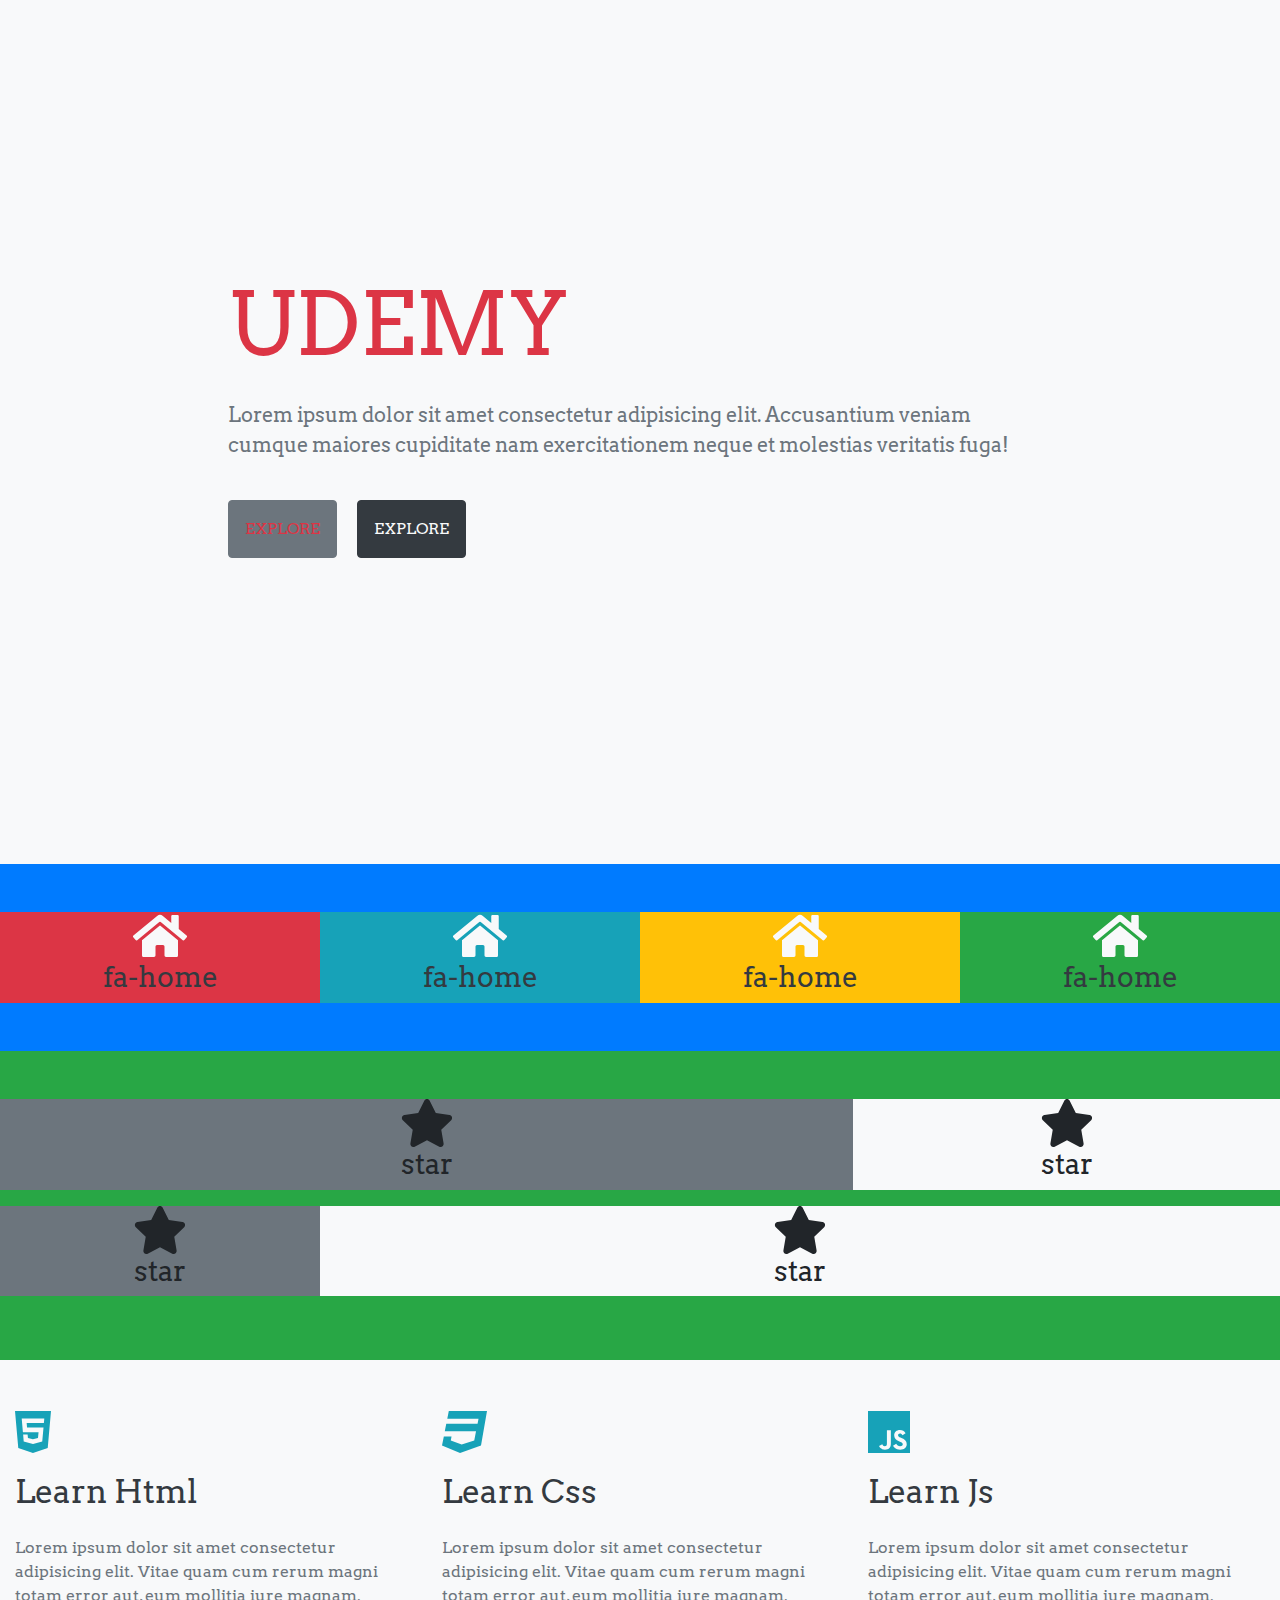
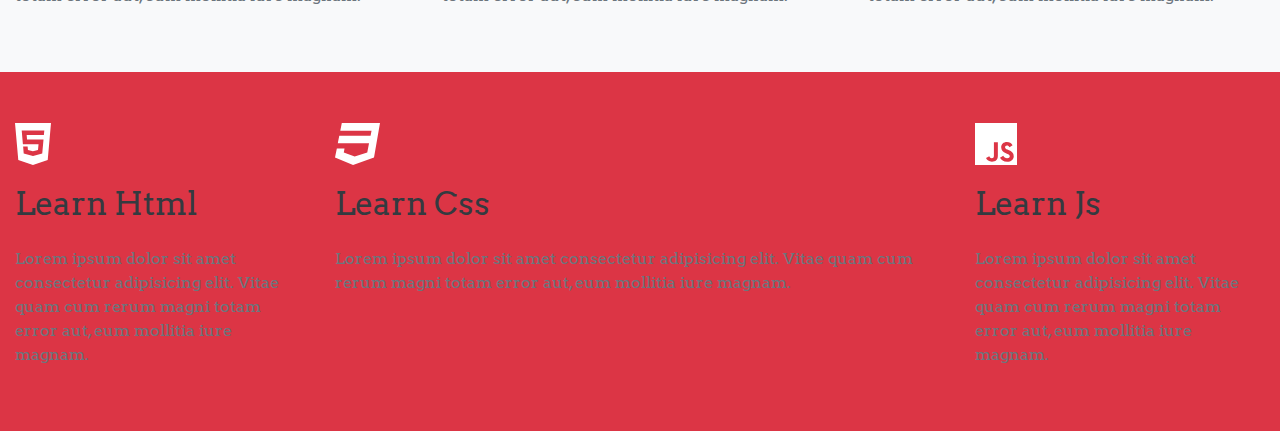
<file: start.html>
<!DOCTYPE html>
<html lang="en">
  <head>
    <meta charset="UTF-8" />
    <meta name="viewport" content="width=device-width, initial-scale=1.0" />
    <title>Start</title>
    <!-- bootstrap css -->
    <link rel="stylesheet" href="./css/bootstrap.min.css" />
    <!-- font-awesome -->
    <script src="./js/all.js"></script>
    <!-- google fonts -->
    <link
      href="https://fonts.googleapis.com/css2?family=Arvo:wght@700&family=Gaegu&display=swap"
      rel="stylesheet"
    />
    <!-- main css -->
    <link rel="stylesheet" href="./css/main.css" />
  </head>

  <body>
    <!-- container -->
    <div class="container bg-secondary text-white">
      <div class="row">
        <div class="col">
          <h1>standard heading</h1>
          <p class="text-danger">
            Lorem ipsum dolor, sit amet consectetur adipisicing elit. Adipisci
            minima est consequuntur tempora vel. Sunt./p>
            <button type="button" class="btn-primary m-2 p-2">
              primary button
            </button>
            <button type="button" class="btn-danger m-3 p-3">
              danger button
            </button>
          </p>
        </div>
      </div>
    </div>
    <!-- end of container -->
    <!-- container fluid -->
    <div class="container-fluid bg-warning text-dark py-5">
      <div class="row">
        <div class="col">
          <h1 class="display-1">display-1</h1>
          <p class="display-4">display-4</p>
          <p class="text-success px-5 lead">
            Lorem ipsum dolor sit amet consectetur, adipisicing elit. Adipisci
            dignissimos ducimus consectetur, ipsum eaque tempore.
          </p>
          <button type="button" class="btn btn-dark text-danger mt-4">
            btn dark
          </button>
          <button type="button" class="btn btn-success text-muted mb-4">
            btn success
          </button>
          <button type="button" class="btn btn-secondary text-primary mx-4">
            btn dark
          </button>
        </div>
      </div>
    </div>
    <!-- end of container fluid -->
    <!-- section -->
    <section id="skills" class="bg-dark">
      <div class="container">
        <div class="row height align-items-center text-center">
          <div class="col">
            <h1 class="text-white">section example</h1>
            <p class="text-warning display-4">paragraph display</p>
            <p class="text-info px-5 text-right">
              Lorem ipsum dolor sit amet consectetur adipisicing elit.
              Distinctio blanditiis neque molestias ullam. Aliquam, voluptates.
            </p>
            <p class="text-light text-left py-4">
              Lorem ipsum dolor sit, amet consectetur adipisicing elit. Quam
              nostrum minima nobis id qui repudiandae!
            </p>
            <button type="button" class="btn btn-warning text-secondary">
              btn warning
            </button>
            <button type="button" class="btn btn-info text-dark">
              btn info
            </button>
            <button type="button" class="btn btn-light text-dark">
              btn light
            </button>
          </div>
        </div>
      </div>
    </section>
    <!-- end of section -->
    <!-- second section -->
    <section class="bg-light">
      <div class="container">
        <div class="row height align-items-center justify-content-center">
          <div class="col-9">
            <h1 class="display-2 text-danger text-uppercase">udemy</h1>
            <p class="text-muted lead my-4">
              Lorem ipsum dolor sit amet consectetur adipisicing elit.
              Accusantium veniam cumque maiores cupiditate nam exercitationem
              neque et molestias veritatis fuga!
            </p>
            <a
              href="#"
              class="btn btn-secondary text-danger text-uppercase p-3 mt-3"
              >explore</a
            >
            <a
              href="#"
              class="btn btn-dark text-light text-uppercase p-3 mt-3 mx-3"
              >explore</a
            >
          </div>
        </div>
      </div>
    </section>
    <!-- end of second section -->
    <!-- grid -->
    <section class="bg-primary py-5">
      <div class="container-fluid">
        <div class="row">
          <div class="col text-center bg-danger">
            <i class="fas fa-home fa-3x text-light"></i>
            <h3 class="text-dark">fa-home</h3>
          </div>
          <div class="col text-center bg-info">
            <i class="fas fa-home fa-3x text-light"></i>
            <h3 class="text-dark">fa-home</h3>
          </div>
          <div class="col text-center bg-warning">
            <i class="fas fa-home fa-3x text-light"></i>
            <h3 class="text-dark">fa-home</h3>
          </div>
          <div class="col text-center bg-success">
            <i class="fas fa-home fa-3x text-light"></i>
            <h3 class="text-dark">fa-home</h3>
          </div>
        </div>
      </div>
    </section>
    <!-- end of grid -->
    <!-- second grid -->
    <section class="bg-success py-5">
      <div class="container-fluid">
        <div class="row">
          <div class="col-8 bg-secondary mb-3 text-center">
            <i class="fas fa-star fa-3x"></i>
            <h3>star</h3>
          </div>
          <div class="col-4 bg-light mb-3 text-center">
            <i class="fas fa-star fa-3x"></i>
            <h3>star</h3>
          </div>
          <div class="col-3 bg-secondary mb-3 text-center">
            <i class="fas fa-star fa-3x"></i>
            <h3>star</h3>
          </div>
          <div class="col-9 bg-light mb-3 text-center">
            <i class="fas fa-star fa-3x"></i>
            <h3>star</h3>
          </div>
        </div>
      </div>
    </section>
    <!-- end of second grid -->
    <section class="bg-light py-5">
      <div class="container-fluid">
        <div class="row">
          <!-- single col -->
          <div class="col-sm-4">
            <i class="fab fa-html5 fa-3x text-info"></i>
            <h2 class="text-capitalize text-dark py-3">learn html</h2>
            <p class="text-muted">
              Lorem ipsum dolor sit amet consectetur adipisicing elit. Vitae
              quam cum rerum magni totam error aut, eum mollitia iure magnam.
            </p>
          </div>
          <!-- end of single col -->
          <!-- single col -->
          <div class="col-sm-4">
            <i class="fab fa-css3 fa-3x text-info"></i>
            <h2 class="text-capitalize text-dark py-3">learn css</h2>
            <p class="text-muted">
              Lorem ipsum dolor sit amet consectetur adipisicing elit. Vitae
              quam cum rerum magni totam error aut, eum mollitia iure magnam.
            </p>
          </div>
          <!-- end of single col -->
          <!-- single col -->
          <div class="col-sm-4">
            <i class="fab fa-js fa-3x text-info"></i>
            <h2 class="text-capitalize text-dark py-3">learn js</h2>
            <p class="text-muted">
              Lorem ipsum dolor sit amet consectetur adipisicing elit. Vitae
              quam cum rerum magni totam error aut, eum mollitia iure magnam.
            </p>
          </div>
          <!-- end of single col -->
        </div>
      </div>
    </section>
    <!-- last section -->
    <section class="bg-danger py-5">
      <div class="container-fluid">
        <div class="row">
          <!-- single col -->
          <div class="col-sm-6 col-md-4 col-lg-3">
            <i class="fab fa-html5 fa-3x text-white"></i>
            <h2 class="text-capitalize text-dark py-3">learn html</h2>
            <p class="text-muted">
              Lorem ipsum dolor sit amet consectetur adipisicing elit. Vitae
              quam cum rerum magni totam error aut, eum mollitia iure magnam.
            </p>
          </div>
          <!-- end of single col -->
          <!-- single col -->
          <div class="col-sm-6 col-md-4 col-lg-6">
            <i class="fab fa-css3 fa-3x text-white"></i>
            <h2 class="text-capitalize text-dark py-3">learn css</h2>
            <p class="text-muted">
              Lorem ipsum dolor sit amet consectetur adipisicing elit. Vitae
              quam cum rerum magni totam error aut, eum mollitia iure magnam.
            </p>
          </div>
          <!-- end of single col -->
          <!-- single col -->
          <div class="col-sm-6 col-md-4 col-lg-3">
            <i class="fab fa-js fa-3x text-white"></i>
            <h2 class="text-capitalize text-dark py-3">learn js</h2>
            <p class="text-muted">
              Lorem ipsum dolor sit amet consectetur adipisicing elit. Vitae
              quam cum rerum magni totam error aut, eum mollitia iure magnam.
            </p>
          </div>
          <!-- end of single col -->
        </div>
      </div>
    </section>
    <!-- end of last section -->
    <!-- jquery -->
    <script src="./js/jquery-3.5.1.min.js"></script>
    <!-- bootstrap js -->
    <script src="./js/bootstrap.bundle.min.js"></script>
  </body>
</html>
</file>
<file: css/main.css>
body {
  font-family: "Arvo", serif;
  /* font-family: "Gaegu", cursive; */
}
.height {
  min-height: 100vh;
}
.title-underline {
  width: 100px;
  height: 5px;
  margin: 0 auto;
  /* background: blue !important; */
}
.height-80 {
  min-height: 80vh;
}
.about-picture {
  background: url(../img/about-bcg.jpeg) center/cover no-repeat fixed;
}
#filler,
#progress {
  background: linear-gradient(rgba(0, 0, 0, 0.5), rgba(0, 0, 0, 0.5)),
    url(../img/projects-1.jpeg) center/cover no-repeat fixed;
}
</file>
